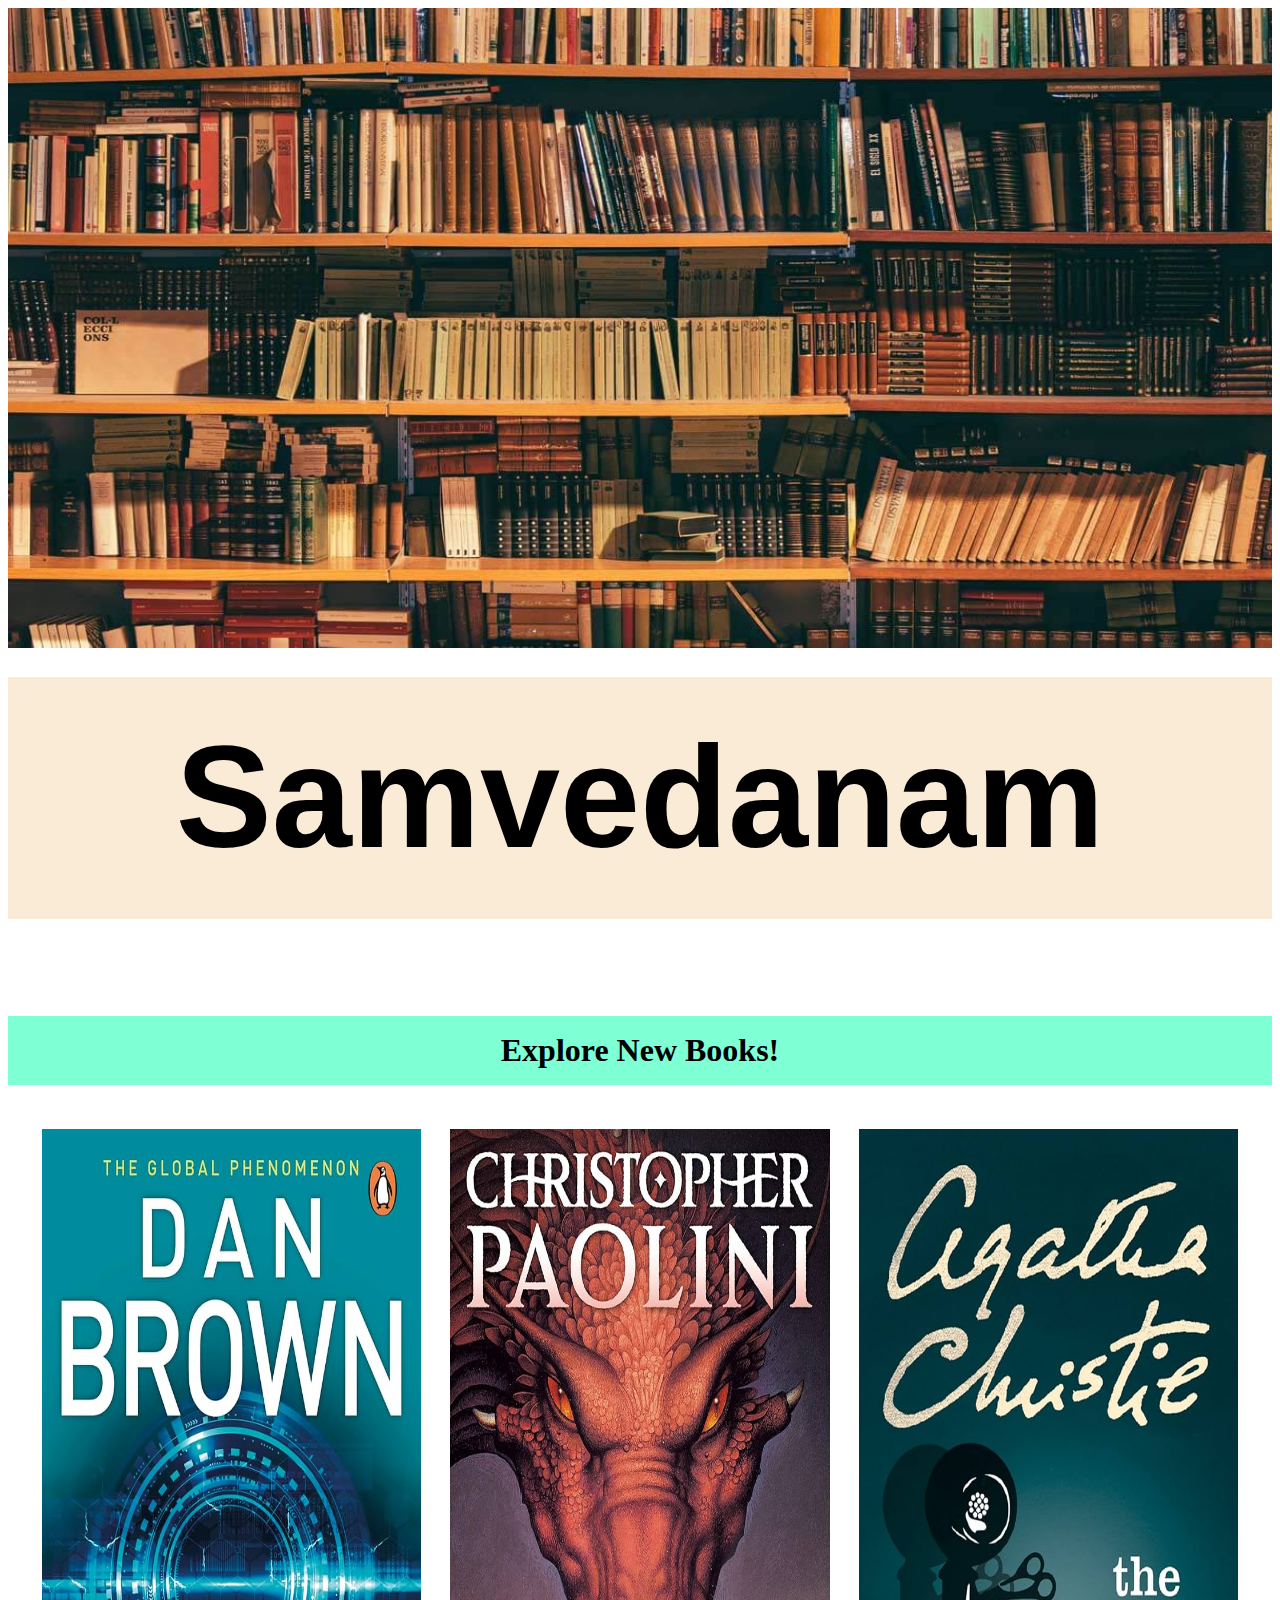
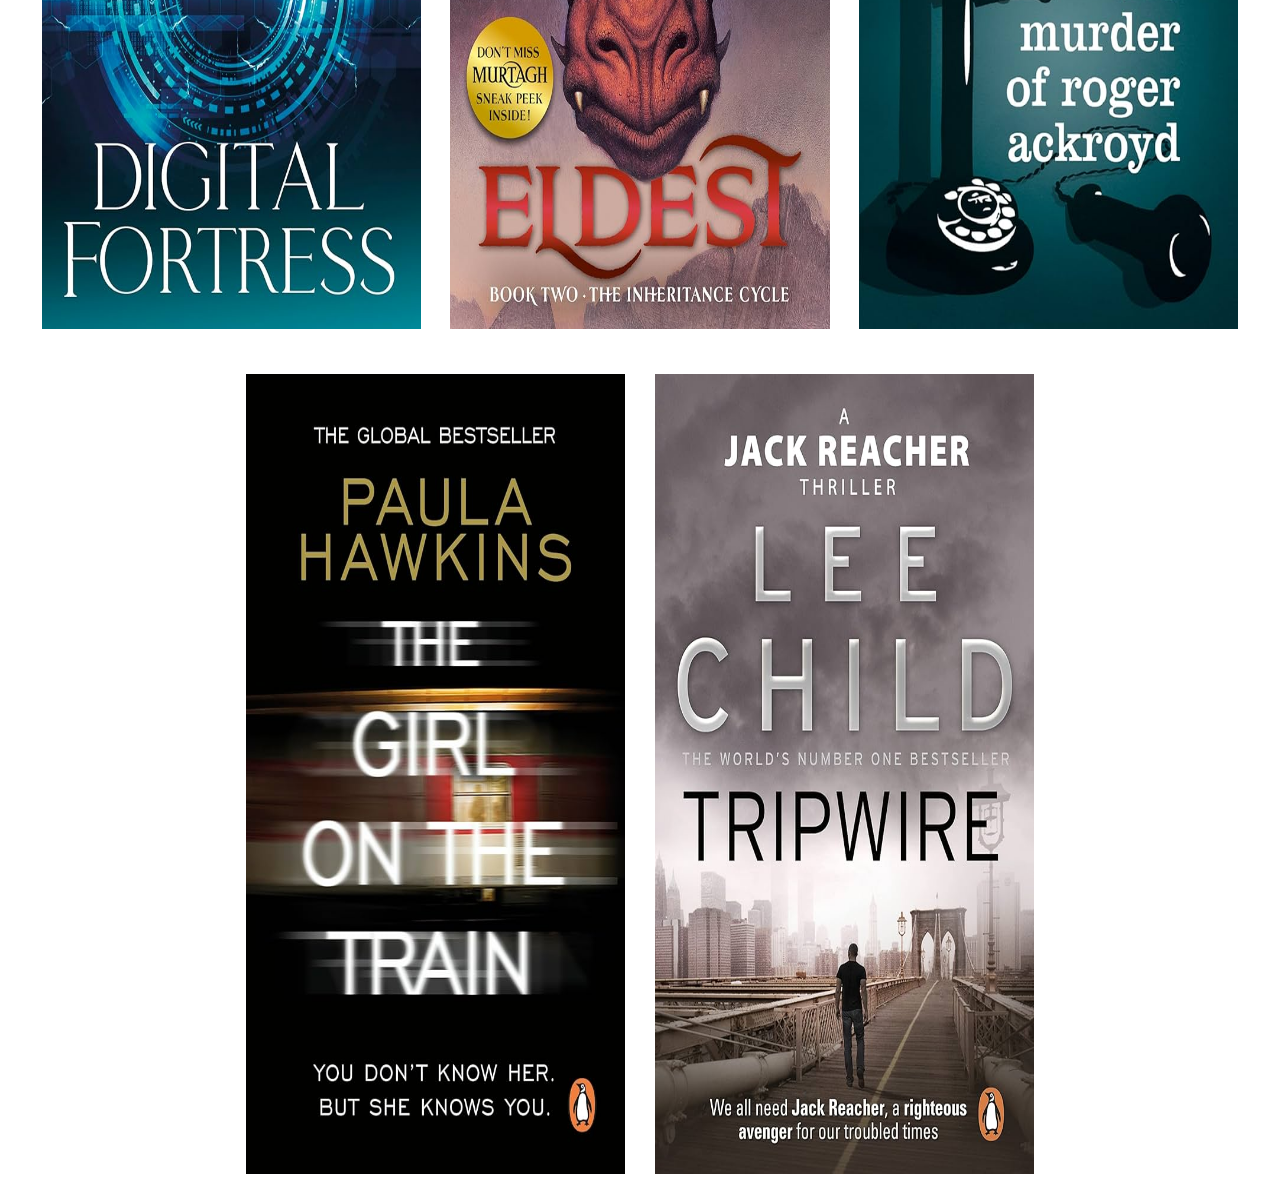
<file: index.html>
<!DOCTYPE html>
<html>
<head>
    <meta charset="UTF-8">
    <meta name= "viewport" content= "width=device-width, initial-scale= 1.0">

    <title>Samvedanam</title>
    <link rel="stylesheet" href="./index.css">
</head>   

<body>
    <img src="background.jpg" alt="Books" style="width: 100%; height: 40rem;"/>
    <h1>Samvedanam</h1>
    <h3>Explore New Books!</h3>

    <div class="books">
        <div id="row1">
            <img src="./digitalFortress.jpg" alt="digitalFortress" class="book" id="book1">

            <img src="./eldest.jpg" alt="eldest" class="book" id="book2">

            <img src="./murderOfRogerAckroyd.jpg" alt="murderOfRogerAckroyd" class="book" id="book3">
        </div>

        <p class="coverPage"></p>

        <div id="row2">
            <img src="./theGirlOnTheTrain.jpg" alt="theGirlOnTheTrain" class="book" id="book4">

            <img src="./tripwire.jpg" alt="tripwire" class="book" id="book5">
        </div>

        <div class="coverPage"></div>
    </div>
    <script type="text/javascript" src="./index.js"></script>
</body>
</html>
</file>
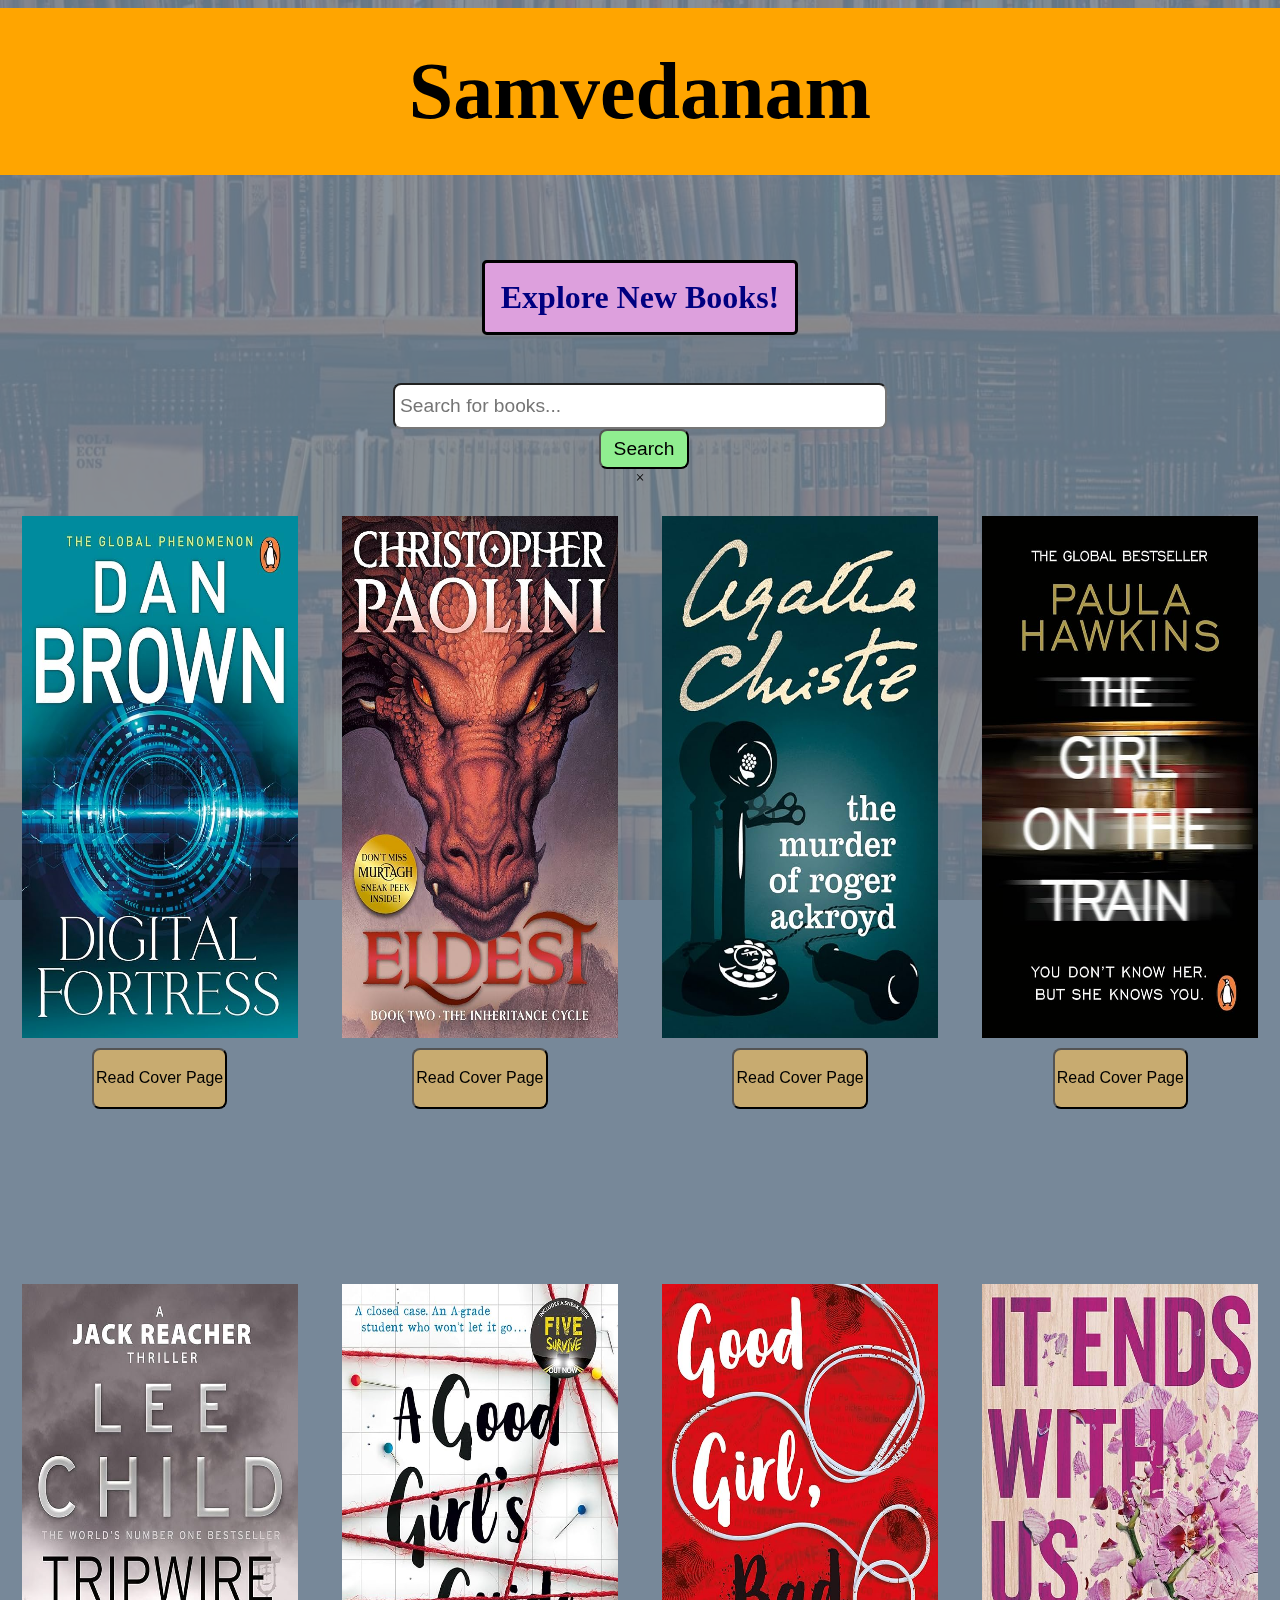
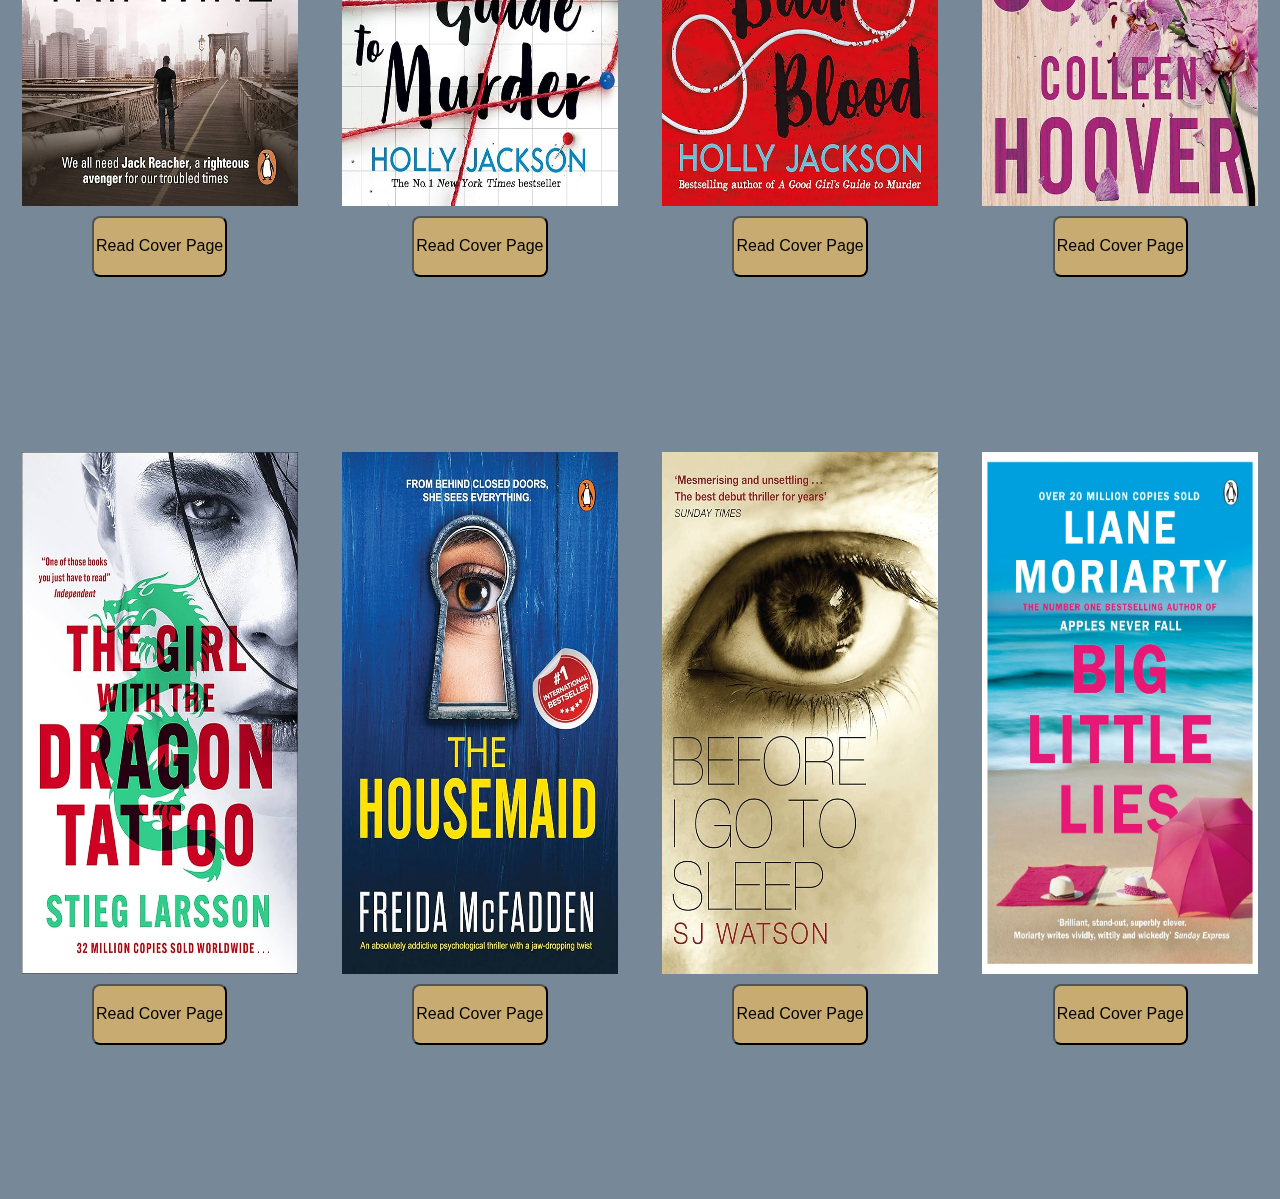
<file: Books Website/index.html>
<!DOCTYPE html>
<html>
<head>
    <meta charset="UTF-8">
    <meta name= "viewport" content= "width=device-width, initial-scale= 1.0">

    <title>Samvedanam</title>
    <link rel="stylesheet" href="./index.css">
</head>   

<body>
    
    <img src="background.jpg" alt="Books" id="background"/>

    <h1>Samvedanam</h1>
    <h3>Explore New Books!</h3>
    <input type="text" id="searchBar" placeholder="Search for books..." id="searchBar" autocomplete="on">
    <button type="submit" id="submitButton">Search</button>

    <div id="myModal" class="modal">
        <div id="modal-content">
            <span class="close">&times;</span>
        </div>
    </div>
    
    <div class="books">
        <div id="row1">
            <div class="book">
                <img src="./coverImages/digitalFortress.jpg" alt="digitalFortress"><br>
                <button id="book1"> Read Cover Page</button>
            </div>
            
            <div class="book">
                <img src="./coverImages/eldest.jpg" alt="eldest"><br>
                <button id="book2"> Read Cover Page</button>
            </div>

            <div class="book">
                <img src="./coverImages/murderOfRogerAckroyd.jpg" alt="murderOfRogerAckroyd"><br>
                <button id="book3"> Read Cover Page</button>
            </div>

            <div class="book">
                <img src="./coverImages/theGirlOnTheTrain.jpg" alt="theGirlOnTheTrain"><br>
                <button id="book4"> Read Cover Page</button>
            </div>
        </div>

        <div id="coverPage"></div>

        <div id="row2">
            <div class="book">
                <img src="./coverImages/tripwire.jpg" alt="tripwire"><br>
                <button id="book5"> Read Cover Page</button>
            </div>

            <div class="book">
                <img src="./coverImages/goodGirlsGuideToMurder.jpg" alt="goodGirlsGuideToMurder"><br>
                <button id="book6"> Read Cover Page</button>
            </div>

            <div class="book">
                <img src="./coverImages/goodGirlBadBlood.jpg" alt="goodGirlBadBlood"><br>
                <button id="book7"> Read Cover Page</button>
            </div>

            <div class="book">
                <img src="./coverImages/itEndsWithUs.jpg" alt="itEndsWithUs"><br>
                <button id="book8"> Read Cover Page</button>
            </div>
        </div>

        <div id="coverPage"></div>

        <div id="row3">
            <div class="book">
                <img src="./coverImages/theGirlWithTheDragonTattoo.jpg" alt="theGirlWithTheDragonTattoo"><br>
                <button id="book9"> Read Cover Page</button>
            </div>

            <div class="book">
                <img src="./coverImages/theHousemaid.jpg" alt="theHousemaid"><br>
                <button id="book10"> Read Cover Page</button>
            </div>

            <div class="book">
                <img src="./coverImages/beforeIGoToSleep.jpg" alt="beforeIGoToSleep"><br>
                <button id="book11"> Read Cover Page</button>
            </div>

            <div class="book">
                <img src="./coverImages/bigLittleLies.jpg" alt="bigLittleLies"><br>
                <button id="book12"> Read Cover Page</button>
            </div>
        </div>

        <div id="coverPage"></div>
    </div>
    <script type="text/javascript" src="./index.js"></script>
</body>
</html>
</file>
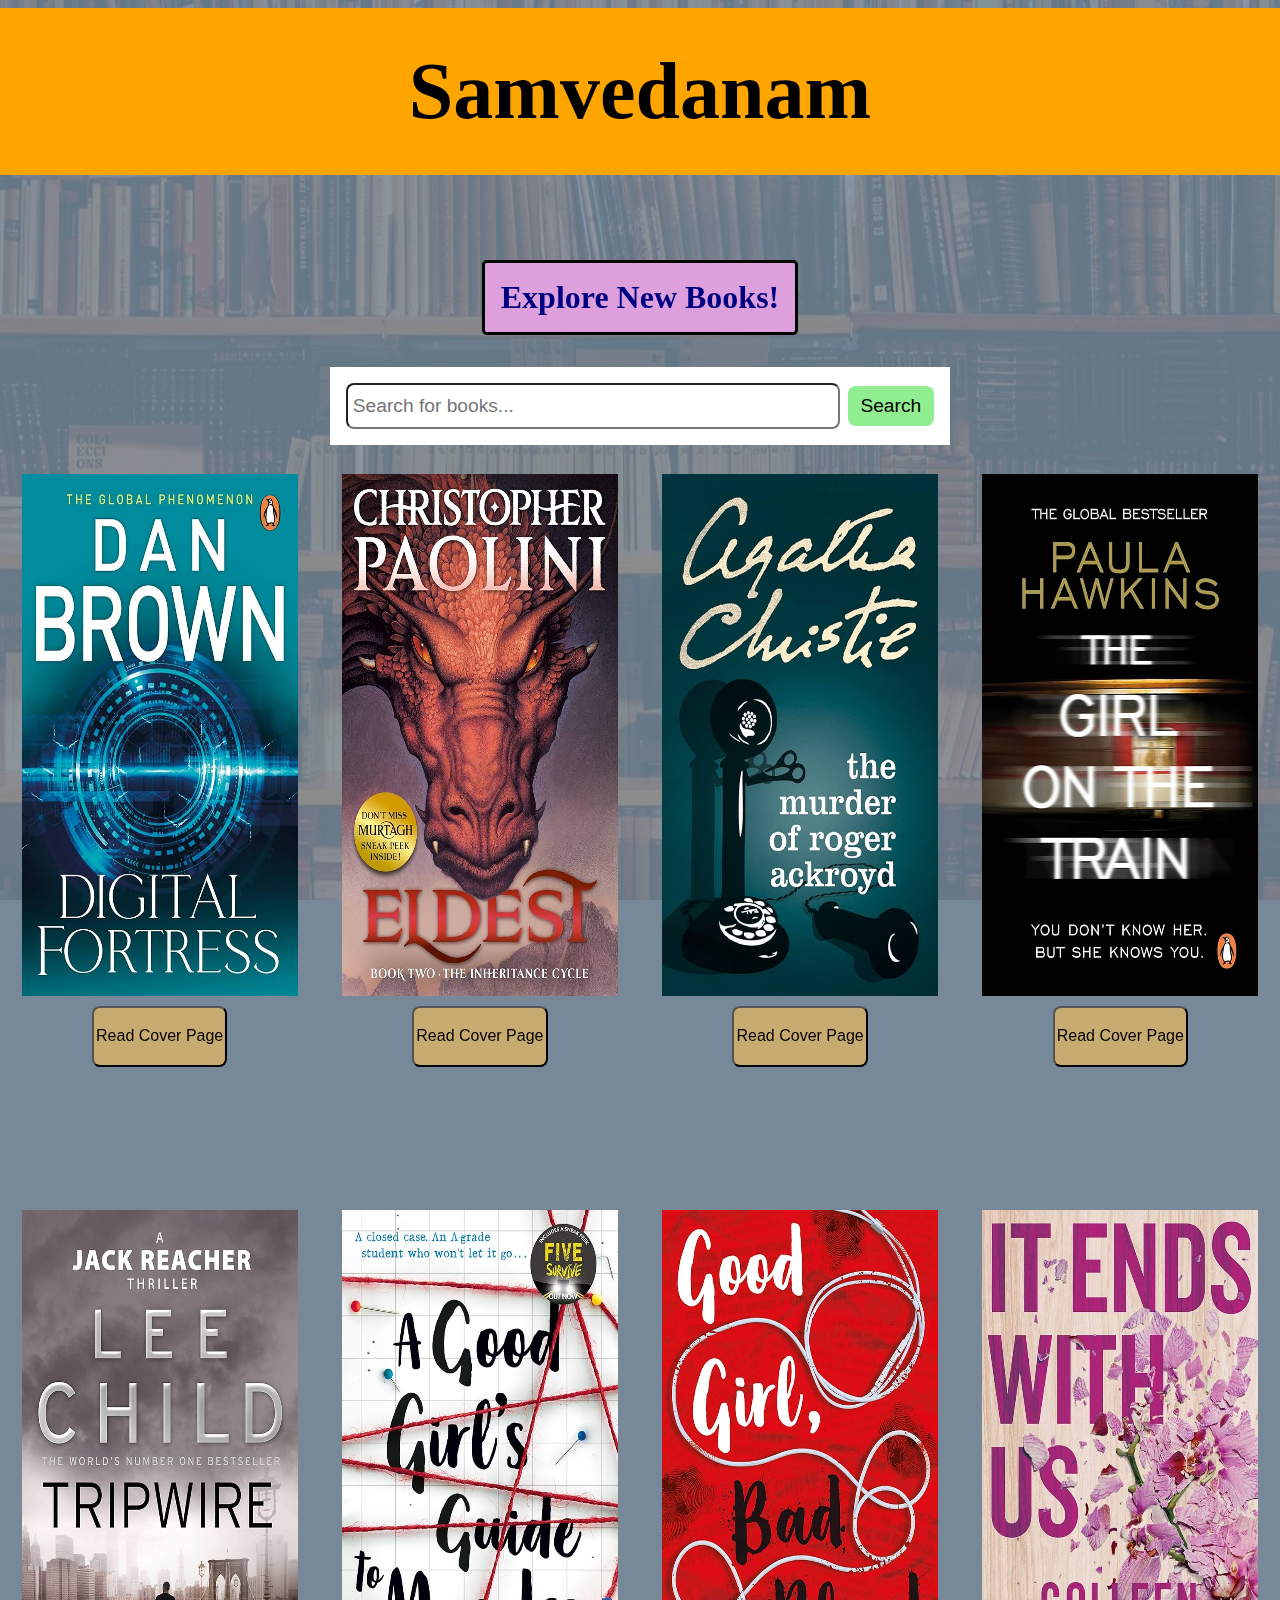
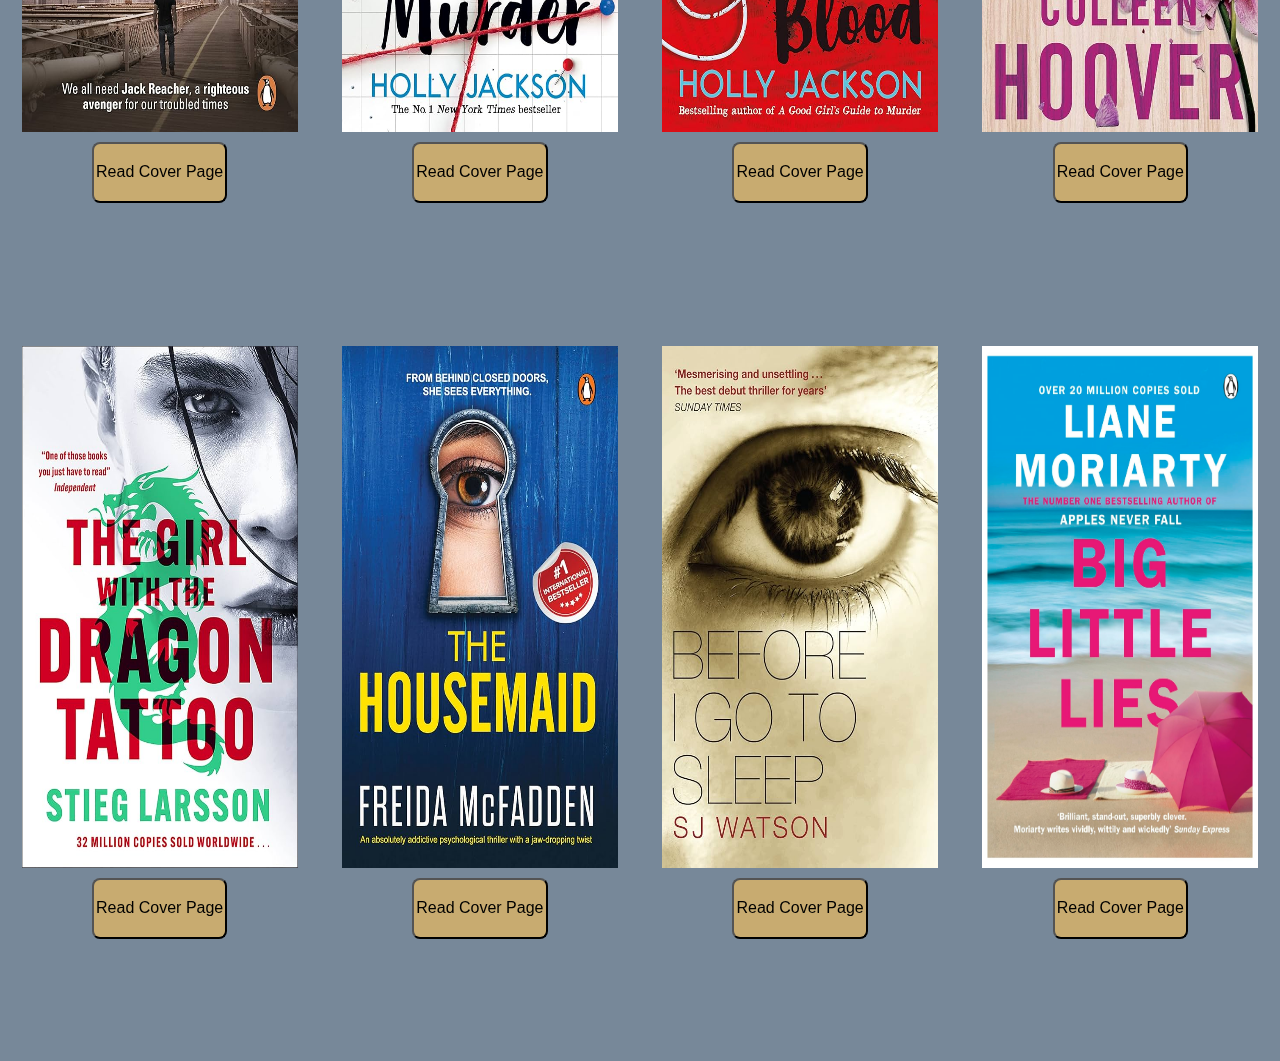
<file: Books Website/books.html>
<!DOCTYPE html>
<html>
<head>
    <meta charset="UTF-8">
    <meta name= "viewport" content= "width=device-width, initial-scale= 1.0">

    <title>Samvedanam</title>
    <link rel="stylesheet" href="./books.css">
</head>   

<body>
    
    <img src="background.jpg" alt="" id="background" tabindex="-1" role="presentation"/>

    <h1>Samvedanam</h1>
    <h3>Explore New Books!</h3>
    <!-- Wrap the search elements in a container; tab order: search bar first, then submit -->
    <div class="search-container">
        <input type="text" id="searchBar" placeholder="Search for books..." autocomplete="on" aria-label="Search for books" tabindex="1">
        <button type="submit" id="submitButton" aria-label="Submit search" tabindex="2">Search</button>
    </div>

    <div id="myModal" class="modal">
        <div id="modal-content">
            <span class="close">&times;</span>
        </div>
    </div>
    
    <div class="books">
        <div id="row1">
            <div class="book">
                <img src="./coverImages/digitalFortress.jpg" alt="digitalFortress"><br>
                <button id="book1" type="button" aria-label="Read cover page for Digital Fortress" tabindex="3"> Read Cover Page</button>
            </div>
            
            <div class="book">
                <img src="./coverImages/eldest.jpg" alt="eldest"><br>
                <button id="book2" type="button" aria-label="Read cover page for Eldest" tabindex="4"> Read Cover Page</button>
            </div>

            <div class="book">
                <img src="./coverImages/murderOfRogerAckroyd.jpg" alt="murderOfRogerAckroyd"><br>
                <button id="book3" type="button" aria-label="Read cover page for Murder of Roger Ackroyd" tabindex="5"> Read Cover Page</button>
            </div>

            <div class="book">
                <img src="./coverImages/theGirlOnTheTrain.jpg" alt="theGirlOnTheTrain"><br>
                <button id="book4" type="button" aria-label="Read cover page for The Girl on the Train" tabindex="6"> Read Cover Page</button>
            </div>
        </div>

        <div id="coverPage"></div>

        <div id="row2">
            <div class="book">
                <img src="./coverImages/tripwire.jpg" alt="tripwire" loading="lazy"><br>
                <button id="book5" type="button" aria-label="Read cover page for Tripwire" tabindex="7"> Read Cover Page</button>
            </div>

            <div class="book">
                <img src="./coverImages/goodGirlsGuideToMurder.jpg" alt="goodGirlsGuideToMurder" loading="lazy"><br>
                <button id="book6" type="button" aria-label="Read cover page for Good Girls Guide to Murder" tabindex="8"> Read Cover Page</button>
            </div>

            <div class="book">
                <img src="./coverImages/goodGirlBadBlood.jpg" alt="goodGirlBadBlood" loading="lazy"><br>
                <button id="book7" type="button" aria-label="Read cover page for Good Girl Bad Blood" tabindex="9"> Read Cover Page</button>
            </div>

            <div class="book">
                <img src="./coverImages/itEndsWithUs.jpg" alt="itEndsWithUs" loading="lazy"><br>
                <button id="book8" type="button" aria-label="Read cover page for It Ends With Us" tabindex="10"> Read Cover Page</button>
            </div>
        </div>

        <div id="coverPage"></div>

        <div id="row3">
            <div class="book">
                <img src="./coverImages/theGirlWithTheDragonTattoo.jpg" alt="theGirlWithTheDragonTattoo" loading="lazy"><br>
                <button id="book9" type="button" aria-label="Read cover page for The Girl with the Dragon Tattoo" tabindex="11"> Read Cover Page</button>
            </div>

            <div class="book">
                <img src="./coverImages/theHousemaid.jpg" alt="theHousemaid" loading="lazy"><br>
                <button id="book10" type="button" aria-label="Read cover page for The Housemaid" tabindex="12"> Read Cover Page</button>
            </div>

            <div class="book">
                <img src="./coverImages/beforeIGoToSleep.jpg" alt="beforeIGoToSleep" loading="lazy"><br>
                <button id="book11" type="button" aria-label="Read cover page for Before I Go to Sleep" tabindex="13"> Read Cover Page</button>
            </div>

            <div class="book">
                <img src="./coverImages/bigLittleLies.jpg" alt="bigLittleLies" loading="lazy"><br>
                <button id="book12" type="button" aria-label="Read cover page for Big Little Lies" tabindex="14"> Read Cover Page</button>
            </div>
        </div>

        <div id="coverPage"></div>
    </div>
    <script type="text/javascript" src="./books.js"></script>
</body>
</html>
</file>
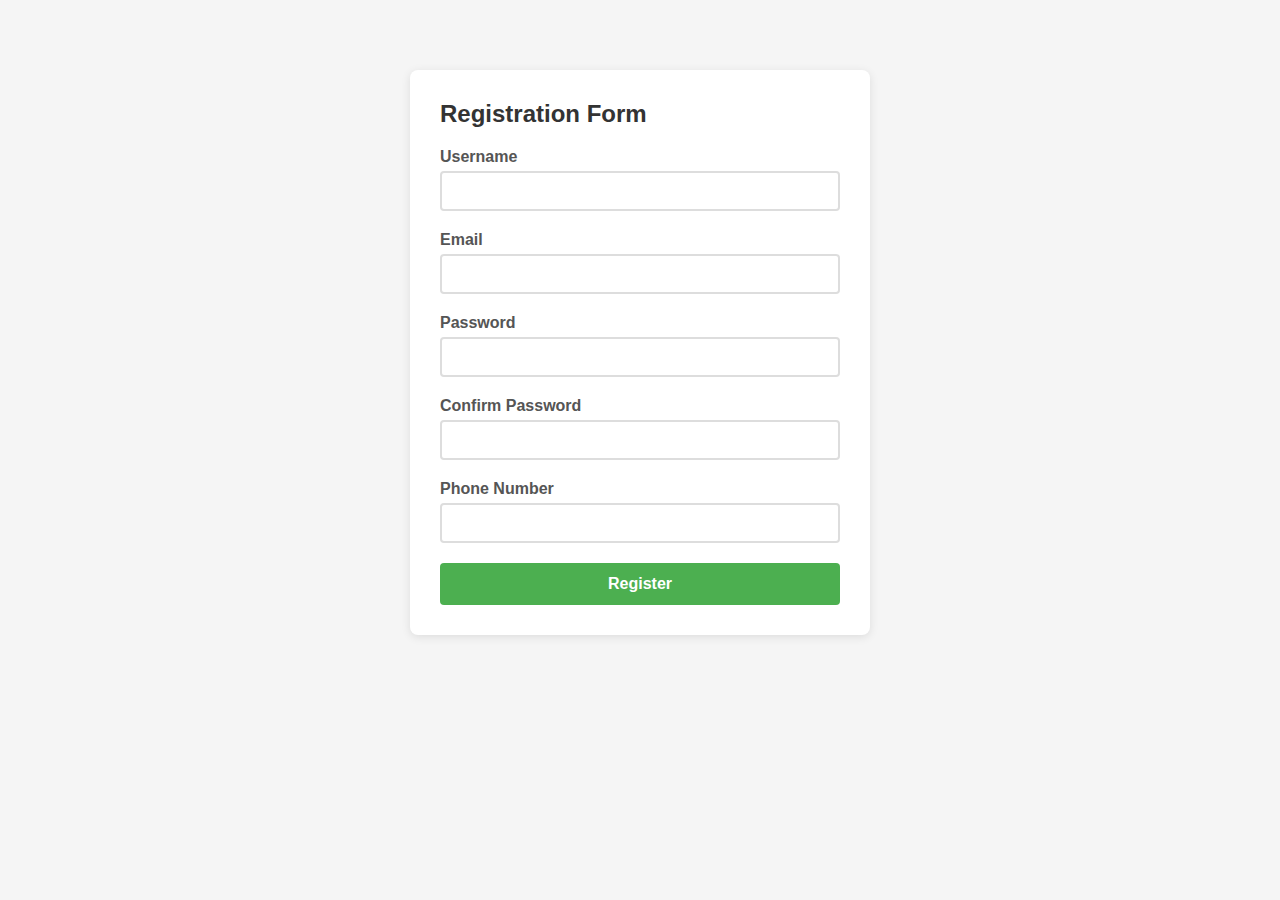
<file: Form Validator/form_validator.html>
<!DOCTYPE html>
<html lang="en">
<head>
  <meta charset="UTF-8">
  <meta name="viewport" content="width=device-width, initial-scale=1.0">
  <title>Form Validation</title>
  <link rel="stylesheet" href="index.css">
</head>
<body>
  <div class="form-container">
    <h2>Registration Form</h2>
    
    <form id="registrationForm" novalidate>
      <div class="form-group">
        <label for="username">Username</label>
        <input type="text" id="username" name="username">
        <div class="error-message" id="usernameError"></div>
      </div>

      <div class="form-group">
        <label for="email">Email</label>
        <input type="email" id="email" name="email">
        <div class="error-message" id="emailError"></div>
      </div>

      <div class="form-group">
        <label for="password">Password</label>
        <input type="password" id="password" name="password">
        <div class="error-message" id="passwordError"></div>
      </div>

      <div class="form-group">
        <label for="confirmPassword">Confirm Password</label>
        <input type="password" id="confirmPassword" name="confirmPassword">
        <div class="error-message" id="confirmPasswordError"></div>
      </div>

      <div class="form-group">
        <label for="phone">Phone Number</label>
        <input type="tel" id="phone" name="phone">
        <div class="error-message" id="phoneError"></div>
      </div>

      <button type="submit">Register</button>
    </form>

    <div class="success-message" id="successMessage">
      ✓ Registration successful!
    </div>
  </div>

  <script type="text/javascript" src="index.js"></script>
</body>
</html>
</file>
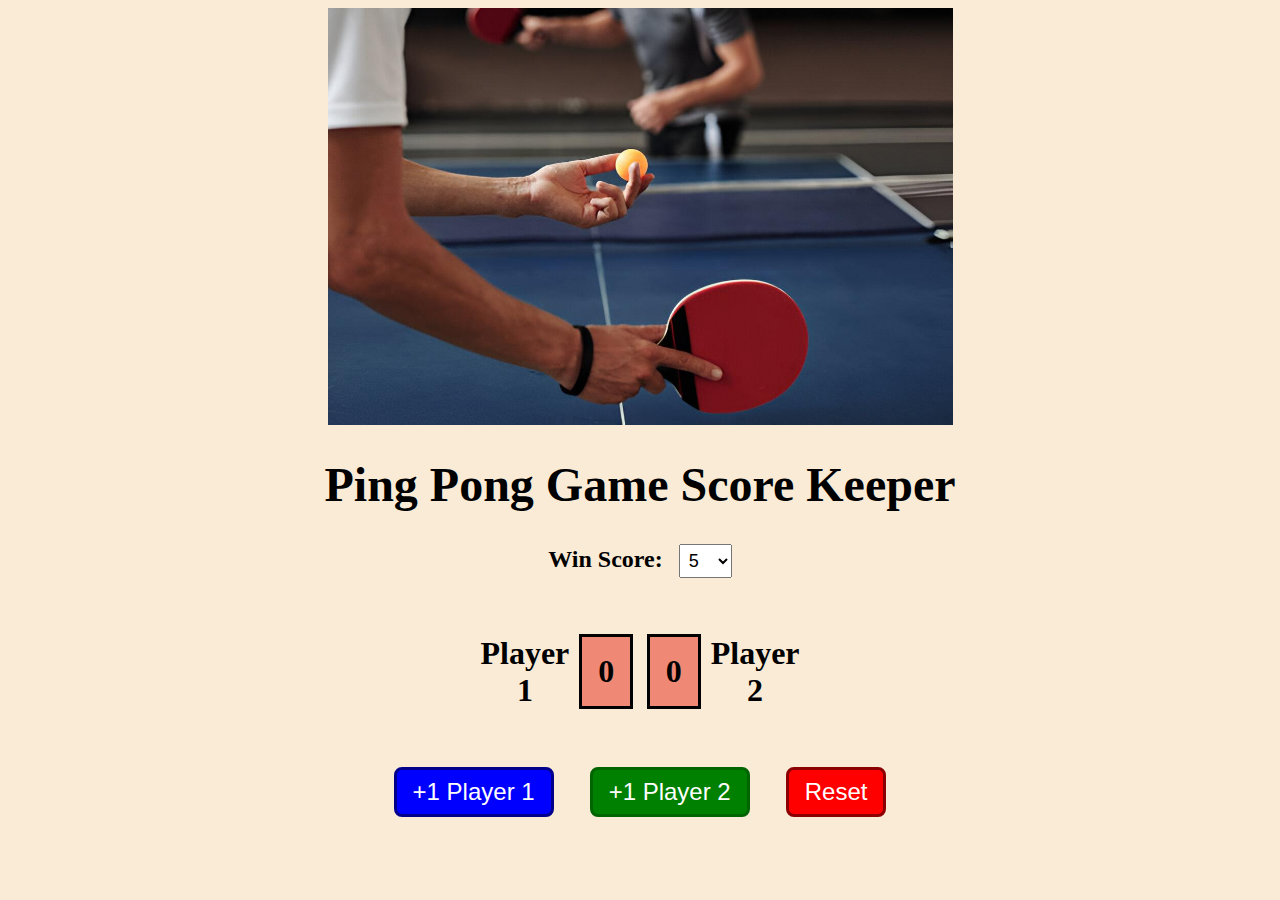
<file: ping-pong/ping-pong.html>
<!DOCTYPE html>
<html lang="en">
<head>
    <meta charset="UTF-8">
    <meta name="viewport" content="width=device-width, initial-scale=1.0">
    <title>Ping Pong Game</title>
    <link rel="stylesheet" href="ping-pong.css">
</head>
<body>
    <img src="tt.jpg" alt="Ping Pong Game">
    <div class="header">
        <h1>Ping Pong Game Score Keeper</h1>
        <form>
            <label for="winScore">Win Score:</label>
            <select id="winScore" name="wScore">
                <option value="5">5</option>
                <option value="6">6</option>
                <option value="7">7</option>
                <option value="8">8</option>
                <option value="9">9</option>
                <option value="10">10</option>
            </select>
        </form>
    </div>

    <div class="display">
        <h2>Player 1</h2>
        <h1 id="p1Display">0</h1>
        <h1 id="p2Display">0</h1>
        <h2>Player 2</h2>
    </div>

    <div class="buttons">
        <button id="p1Button">+1 Player 1</button>
        <button id="p2Button">+1 Player 2</button>
        <button id="reset">Reset</button>
    </div>
    
    <br>

    <h1 id="winner"></h1>

    <script type="text/javascript" src="ping-pong.js"></script>
</body>
</html>
</file>
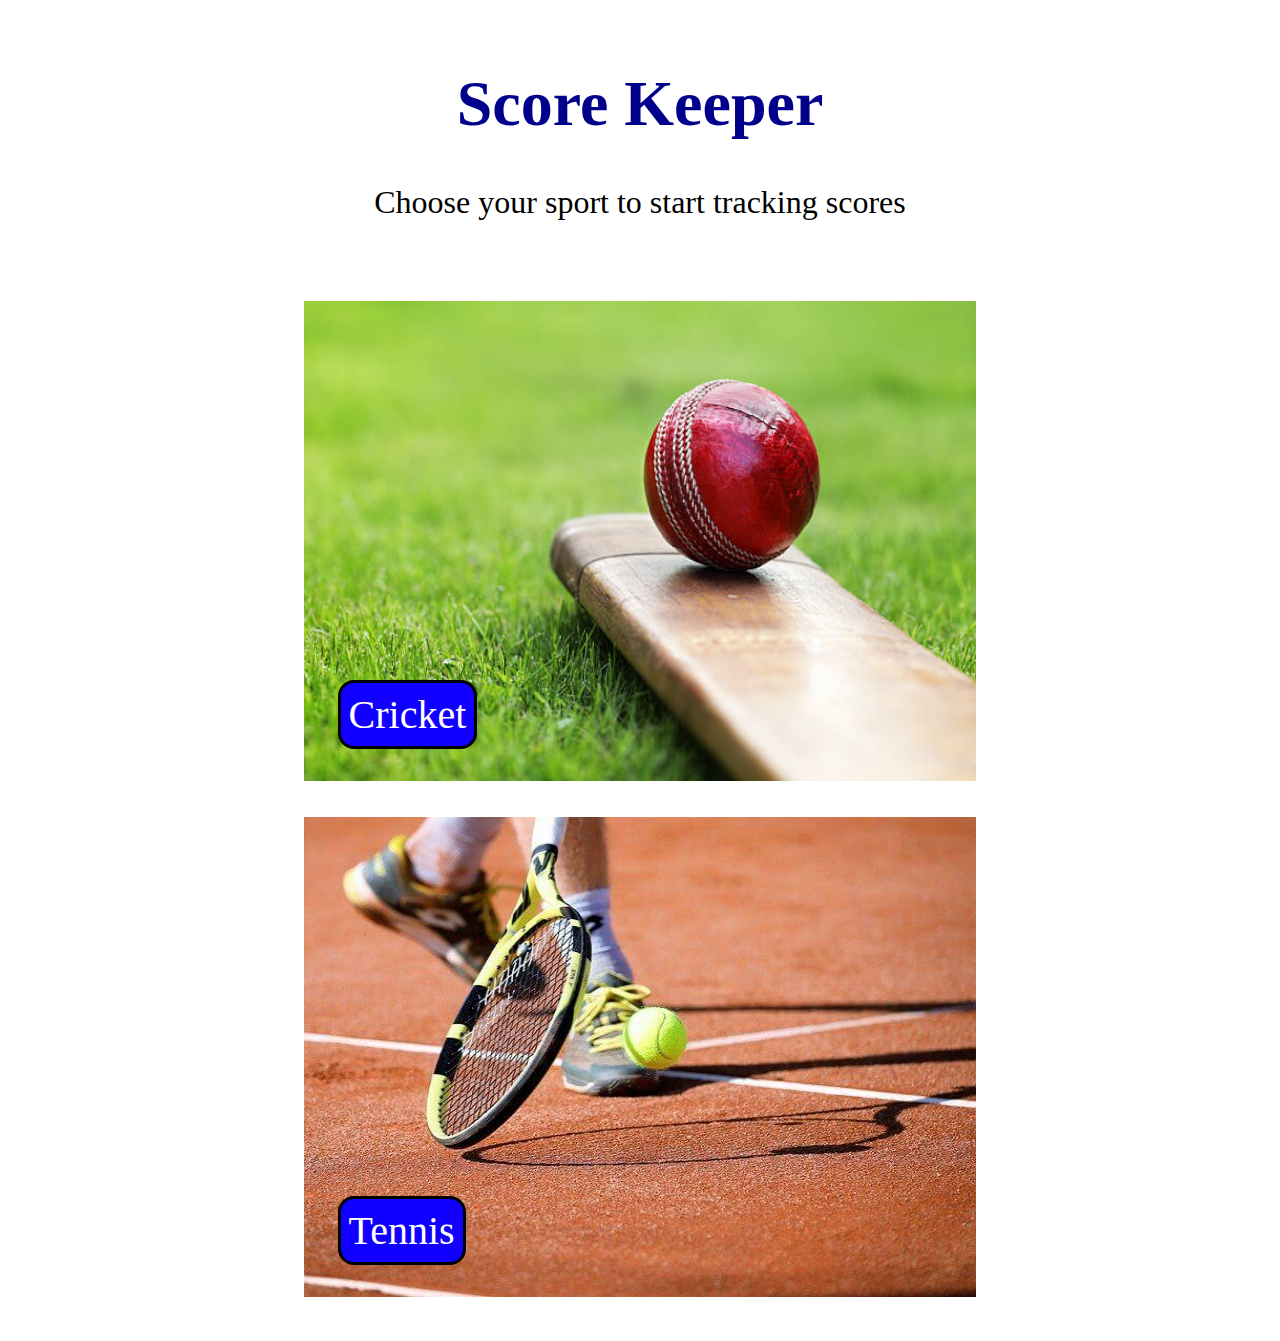
<file: ScoreKeeper/scoreKeeper.html>
<!DOCTYPE html>
<html lang="en">
<head>
    <meta charset="UTF-8">
    <meta name="viewport" content="width=device-width, initial-scale=1.0">
    <title>Score Keeper</title>
    <link rel="stylesheet" href="scoreKeeper.css">
</head>
<body>
    <div id="header">
        <h1>Score Keeper</h1>
        <p>Choose your sport to start tracking scores</p>
    </div>
    
    <div id= "sportSelector">
        <div id= "cricket">
            <input type="image" src="./cricket.jpg" alt="Cricket" id="cricketImg" value="cricket">
            <p id="cricketOverlay">Cricket</p>
        </div>

        <div id= "tennis">
            <input type="image" src="./tennis.jpg" alt="Tennis" id="tennisImg" value="tennis">
            <p id="tennisOverlay">Tennis</p>
        </div>
    </div>
    
    <script src="scoreKeeper.js"></script>
</body>
</html>
</file>
<file: index.css>
h1 {
    text-align: center;
    background-color: antiquewhite;
    font-size: 9rem;
    font-family: Arial, Helvetica, sans-serif;
    margin-top: 2%;
    /* margin: auto; */
    padding: 3%;
}

h3{
    background-color: aquamarine;
    text-align: center;
    font-size: 2rem;
    padding: 1rem;
    /* margin: auto; */
}

/* .books{
    background-color: brown;
} */

#row1, #row2{
    /* background-color: blue; */
    text-align: center;
    margin-top: 1em;
}

.book{
    width: 30%;
    height: 50rem;
    margin: 1%;
    /* background-color: chartreuse; */
}

.book:hover{
    cursor: pointer;
    box-shadow: 1em 1em 2em -0.6em black;
    width: 31%;
    margin:0.5%;
}
</file>
<file: Books Website/index.css>
body{
    display: flex;
    flex-direction: column;
    align-items: center;
    background-color: lightslategrey;
}

#background{
    position: fixed;
    top: 0;
    left: 0;
    width: 100%;
    height: 100%;
    z-index: -1;
    opacity: 0.15; 
}

h1 {
    display: block;
    text-align: center;
    width: 100%;
    font-size: 500%;
    margin-top: 0%;
    padding: 3%;
    background-color: orange;
}

h3{
    text-align: center;
    font-size: 2rem;
    padding: 1rem;
    color:navy;
    border: 0.2rem solid black;
    border-radius: 0.3rem;
    background-color: plum;
}

#searchBar{
    width: 30rem;
    height: 2rem;
    font-size: 1.2rem;
    margin-top: 1rem;
    border-radius: 0.5rem;
    padding: 0.3rem;
}

#submitButton{
    height: 2.5rem;
    font-size: 1.2rem;
    margin-left: 0.5rem;
    border-radius: 0.5rem;
    padding: 0.3rem 0.8rem 0.3rem 0.8rem;
    cursor: pointer;
    background-color: lightgreen;
}

.books{
    display: flex;
    justify-content: center;
    flex-direction: column;
    align-items: center;
    /* background-color: orangered; */
}

#row1, #row2, #row3{
    display: flex;
    justify-content:space-between;
    margin-top: 1em;
    width: 100%;
    height: 40rem;
    /* background-color: blue; */
}

.book{
    text-align: center;
    width: 22%;
    margin: 1%;
    /* background-color: chartreuse; */
}

.book img{
    width: 99.3%;
    height: 85%;
}

.book img:hover{
    cursor: pointer;
    box-shadow: 1em 1em 2em -0.6em black;
    width: 100%;
    height: 86%;
}

.book button{
    /* width: 60%; */
    height: 10%;
    margin-top: 2%;
    padding: 0.8%;
    font-size: 1em;
    border-radius: 0.5rem;
    background-color:rgb(235, 186, 94 ,0.7);
}

.book button:hover{
    height: 10.5%;
    font-size: 1.1rem;
    box-shadow: 1em 1em 2em -0.9em black;
    cursor: pointer;
    /* width: 100%;
    height: 95%; */
}

#coverPage{
    visibility: hidden;
    width: 50rem;
    font-size: 1.75rem;
    margin-top: 3rem;
    margin-bottom: 1rem;
    padding: 1.5rem;
    /* border-bottom: 0.1rem solid black;*/
    /* border-radius: 0.5rem; */
    box-shadow: 0.5em 0em 0.5em -0.6em black;
    background-color:rgba(241, 231, 232, 0.6);
}

@media screen and (max-width:1200px){
    #row1, #row2, #row3{
        flex-direction: column;
        align-items: center;
        height: auto;
        margin-top: 0em;
    }

    h1{
        font-size: 410%;
    }

    h3{
        font-size: 1.8rem;
    }

    #searchBar{
        width: 20rem;
    }
}

@media screen and (max-width:600px){
    h1{
        font-size: 300%;
    }

    h3{
        font-size: 1.5rem;
    }
    #searchBar{
        width: 18rem;
    }
}
</file>
<file: Books Website/books.css>
body{
    display: flex;
    flex-direction: column;
    align-items: center;
    background-color: lightslategrey;
}

#background{
    position: fixed;
    top: 0;
    left: 0;
    width: 100%;
    height: 100%;
    z-index: -1;
    opacity: 0.15; 
}

h1 {
    display: block;
    text-align: center;
    width: 100%;
    font-size: 500%;
    margin-top: 0%;
    padding: 3%;
    background-color: orange;
}

h3{
    text-align: center;
    font-size: 2rem;
    padding: 1rem;
    color:navy;
    border: 0.2rem solid black;
    border-radius: 0.3rem;
    background-color: plum;
}

.search-container {
    position: sticky;
    top: 0;
    background-color: white;
    z-index: 1000;
    padding: 1rem;
    /* box-shadow: 0 2px 8px rgba(0,0,0,0.1); */
    display: flex;
    justify-content: center;
    align-items: center;
    gap: 0.5rem;
}

#searchBar {
    width: 30rem;
    height: 2rem;
    font-size: 1.2rem;
    border-radius: 0.5rem;
    padding: 0.3rem;
    transition: width 0.3s ease;
}

#searchBar:focus-visible {
    outline: 2px solid #023160;
    outline-offset: 2px;
}

/* When sticky (scrolled), make search bar full width */
.search-container.scrolled {
    width: 100%;
}

#searchBar.scrolled{
    width: 90%;
    margin-left: 1%;
}

#submitButton {
    height: 2.5rem;
    font-size: 1.2rem;
    border-radius: 0.5rem;
    padding: 0.3rem 0.8rem;
    cursor: pointer;
    background-color: lightgreen;
    border: none;
    flex-shrink: 0;
}

#submitButton:focus-visible {
    outline: 2px solid #023160;
    outline-offset: 2px;
}

/* The Modal (background) */
.modal {
  display: none; /* Hidden by default */
  position: fixed; /* Stay in place */
  z-index: 1; /* Sit on top */
  padding-top: 10rem; /* Location of the box */
  left: 0;
  top: 0;
  width: 100%; /* Full width */
  height: 100%; /* Full height */
  overflow: auto; /* Enable scroll if needed */
  background-color: rgba(0,0,0,0.4); /* Black w/ opacity */
}

/* Modal Content */
#modal-content {
  background-color: #fefefe;
  margin: auto;
  padding: 2rem;
  border: 0.2rem solid #888;
  width: 45%;
  text-align: center;
  margin-bottom: 15rem;
}

.books{
    display: flex;
    justify-content: center;
    flex-direction: column;
    align-items: center;
    /* background-color: orangered; */
}

#row1, #row2, #row3{
    display: flex;
    justify-content:space-between;
    margin-top: 1em;
    width: 100%;
    height: 40rem;
    /* background-color: blue; */
}

.book{
    text-align: center;
    width: 22%;
    margin: 1%;
    /* background-color: chartreuse; */
}

.book img{
    width: 99.3%;
    height: 85%;
}

.book img:hover{
    cursor: pointer;
    box-shadow: 1em 1em 2em -0.6em black;
    width: 100%;
    height: 86%;
}

.book button{
    /* width: 60%; */
    height: 10%;
    margin-top: 2%;
    padding: 0.8%;
    font-size: 1em;
    border-radius: 0.5rem;
    background-color:rgb(235, 186, 94 ,0.7);
}

.book button:hover{
    height: 10.5%;
    font-size: 1.1rem;
    box-shadow: 1em 1em 2em -0.9em black;
    cursor: pointer;
    /* width: 100%;
    height: 95%; */
}

.book button:focus-visible {
    outline: 2px solid white;
    outline-offset: 2px;
}

#coverPage{
    visibility: hidden;
    width: 50rem;
    font-size: 1.75rem;
    margin-top: 1rem;
    margin-bottom: 1rem;
    padding: 1.5rem;
    /* border-bottom: 0.1rem solid black;*/
    /* border-radius: 0.5rem; */
    box-shadow: 0.5em 0em 0.5em -0.6em black;
    background-color:rgba(241, 231, 232, 0.6);
}

@media screen and (max-width:1200px){
    #row1, #row2, #row3{
        flex-direction: column;
        align-items: center;
        height: auto;
        margin-top: 0em;
    }

    h1{
        font-size: 410%;
    }

    h3{
        font-size: 1.8rem;
    }

    #searchBar{
        width: 20rem;
    }

    #coverPage{
        width: 35rem;
        font-size: 1.25rem;
    }
}

@media screen and (max-width:600px){
    h1{
        font-size: 300%;
    }

    h3{
        font-size: 1.5rem;
    }
    #searchBar{
        width: 20rem;
    }
    #coverPage{
        width: 10rem;
        font-size: 1rem;
    }
}
</file>
<file: Form Validator/index.css>
* { box-sizing: border-box; }

body { 
      font-family: -apple-system, BlinkMacSystemFont, 'Segoe UI', Arial, sans-serif;
      max-width: 500px; 
      margin: 50px auto; 
      padding: 20px;
      background: #f5f5f5;
    }

    .form-container {
      background: white;
      padding: 30px;
      border-radius: 8px;
      box-shadow: 0 2px 10px rgba(0,0,0,0.1);
    }

    h2 { margin-top: 0; color: #333; }

    .form-group { 
      margin-bottom: 20px; 
    }

    label { 
      display: block; 
      margin-bottom: 5px; 
      font-weight: 600;
      color: #555;
    }

    input, textarea { 
      width: 100%; 
      padding: 10px; 
      border: 2px solid #ddd;
      border-radius: 4px;
      font-size: 14px;
      transition: border-color 0.3s;
    }

    input:focus, textarea:focus { 
      outline: none;
      border-color: #4CAF50;
    }
    
    input.error, textarea.error { 
      border-color: #f44336; 
    }

    input.success, textarea.success { 
      border-color: #4CAF50; 
    }

    .error-message { 
      color: #f44336; 
      font-size: 12px; 
      margin-top: 5px;
      display: none;
    }

    .error-message.show { 
      display: block; 
    }

    button { 
      width: 100%;
      padding: 12px; 
      background-color: #4CAF50;
      color: white;
      border: none;
      border-radius: 4px;
      font-size: 16px;
      font-weight: 600;
      cursor: pointer;
      transition: background-color 0.3s;
    }

    button:hover { 
      background: #45a049; 
    }

    button:disabled {
      background: #ccc;
      cursor: not-allowed;
    }

    .success-message {
      background: #4CAF50;
      color: white;
      padding: 15px;
      border-radius: 4px;
      margin-top: 20px;
      display: none;
    }

    .success-message.show {
      display: block;
    }
</file>
<file: ping-pong/ping-pong.css>
body{
    display: flex;
    flex-direction: column;
    align-items: center;
    background-color: antiquewhite;
}

img{
    width: 625px;
}

.header{
    text-align: center;
    font-size: 24px;
    font-weight: bold;
    margin-bottom: 30px;
}

.header form select{
    font-size: 18px;
    padding: 5px;
    margin-left: 10px;
}

.display{
    display: inline-flex;
    align-items: center;
    justify-content: space-between;
    /* background-color: lightgreen; */
}

.display h2{
    font-size: 2rem;
    text-align: center;
    /* background-color:cornflowerblue; */
}

#p1Display, #p2Display{
    border: 0.2rem solid black;
    padding: 1rem;
    background-color: rgb(239, 136, 117);
}

#p1Display{
    margin-left: 1%;
    margin-right: 2%;
}

#p2Display{
    margin-left: 2%;
    margin-right: 1%;
}

.buttons{
    margin-top: 2rem;
}

.buttons button{
    font-size: 1.5rem;
    padding: 0.5rem 1rem;
    margin: 0 1rem;
    border-radius: 0.5rem;
    color: white;
    cursor: pointer;
}

#p1Button{
    background-color: blue;
    border: 0.2rem solid darkblue;
}
#p2Button{
    background-color: green;
    border: 0.2rem solid darkgreen;
}
#reset{
    background-color: red;
    border: 0.2rem solid darkred;
}

#p1Buttondisabled, #p2Buttondisabled{
    background-color: grey;
    border: 0.2rem solid darkgrey;
    cursor: not-allowed;
}

@media screen and (max-width:1000px) {
    img{
        width: 500px;
    }
}
@media screen and (max-width:700px) {
    img{
        width: 300px;
    }
}
</file>
<file: ScoreKeeper/scoreKeeper.css>
body{
    text-align: center;
}

#header{
    padding: 1rem;
    font-size: 2rem;
    /* background-color: rgb(197, 179, 232); */
}

#header h1{
    color: darkblue;
}

#sportSelector{
    display: inline-block;
    margin-top: 1rem;
    margin-bottom: 1rem;
    /* text-align: center; */
    /* background-color: blueviolet; */
}

#cricket{
    display: inline-block;
    position: relative;
    width: 42rem;
    margin: 1rem;
    /* background-color: lightgreen; */
}

#tennis{
    display: inline-block;
    position: relative;
    width: 42rem;
    margin: 1rem;
    /* background-color: lightblue; */
}

#cricketImg{
    height: 30rem;
    width: 100%;
}

#tennisImg{
    height: 30rem;
    width: 100%;
}

#cricketImg:hover, #tennisImg:hover{
    outline: 0.2rem solid black;
    outline-offset: 0.2rem;
}

#cricketOverlay{
    position: absolute;
    top: 70%;
    left: 5%;
    font-size: 2.5rem;
    padding: 0.5rem;
    border: 0.2rem solid black;
    border-radius: 1rem;
    color: white;
    cursor: pointer;
    background-color: rgb(17, 0, 255);
}

#tennisOverlay{
    position: absolute;
    top: 70%;
    left: 5%;
    font-size: 2.5rem;
    padding: 0.5rem;
    border: 0.2rem solid black;
    border-radius: 1rem;
    color: white;
    cursor: pointer;
    background-color: rgb(17, 0, 255);
}

.quickQuestions{
    text-align: center;
    /* background-color: rgb(196, 227, 231); */
}

.quickQuestions h2{
    font-size: 3rem;
    padding: 1rem;
    background-color: darkorange;
}

.quickQuestions span{
    font-size: 1.5rem;
    padding: 1rem;
    /* background-color: limegreen; */
}

.quickQuestions input{
    font-size: 1.2rem;
    padding: 0.5rem;
    margin: 1rem;
    border-radius: 0.5rem;
}

.quickQuestions select{
    font-size: 1.2rem;
    padding: 0.5rem;
    margin: 1rem;
    border-radius: 0.5rem;
}

.quickQuestions button {
    font-size: 1.5rem;
    padding: 0.5rem 1rem 0.5rem 1rem;
    margin-left: 0.5rem;
    margin-right: 0.5rem;
    margin-bottom: 2rem;
    border-radius: 0.5rem;
    cursor: pointer;
    background-color:aquamarine;
}

#sets3BtnClicked, #sets5BtnClicked, #p1ServiceBtnClicked, #p2ServiceBtnClicked, 
#tenOsClicked, #twentyOsClicked, #fiftyOsClicked, #b1StrikeBtnClicked, #b2StrikeBtnCliked{
    font-size: 1.5rem;
    padding: 0.5rem 1rem 0.5rem 1rem;
    margin-left: 0.5rem;
    margin-right: 0.5rem;
    margin-bottom: 2rem;
    border-radius: 0.5rem;
    background-color:aquamarine;
    border: 0.2rem solid teal;
}

#qSubmit1, #qSubmit2{
    background-color:lightgrey;
}

table, th, td {
    border: 0.1rem solid white;
    border-collapse: collapse;
    padding: 1rem;
    text-align: center;
    font-size: 1.5rem;
}

#scoreboard{
    padding: 1rem;
    margin-top: 2rem;
    margin-bottom: 1rem;
    /* background-color: lightyellow; */
}

table{
    margin: auto;
    margin-top: 2rem;
    margin-bottom: 2rem;
    border-radius: 0.5rem;
    overflow: hidden;
    width: 60rem;
    height: auto;
    background-color: teal;
}

th,td{
    background-color: rgb(104, 236, 154);
}

th{
    text-align: left;
}

#p1Service, #p2Service{
    width: 1%;
    background-color: rgb(94, 92, 92);
}

#scoreButtons{
    text-align: center;
    /* background-color: rgb(245, 156, 156); */
}

#p1ScoreBtn, #p2ScoreBtn, #resetBtn{
    font-size: 1.5rem;
    padding: 0.5rem 1rem 0.5rem 1rem;
    margin: 1rem;
    border-radius: 0.5rem;
    cursor: pointer;
}

#p1Points, #p2Points{
    background-color: rgb(188, 236, 207);
}

.currset{
    background-color: rgb(103, 215, 155);
}

.winner{
    font-weight: bold;
}

#scorecard th{
    text-align: center;
}

#ratingPanel{
    font-size: 1.5rem;
}

#star1, #star2, #star3, #star4, #star5{
    cursor: pointer;
}

/* #star1:hover, #star2, #star3, #star4, #star5{
    cursor: pointer;
} */
</file>
